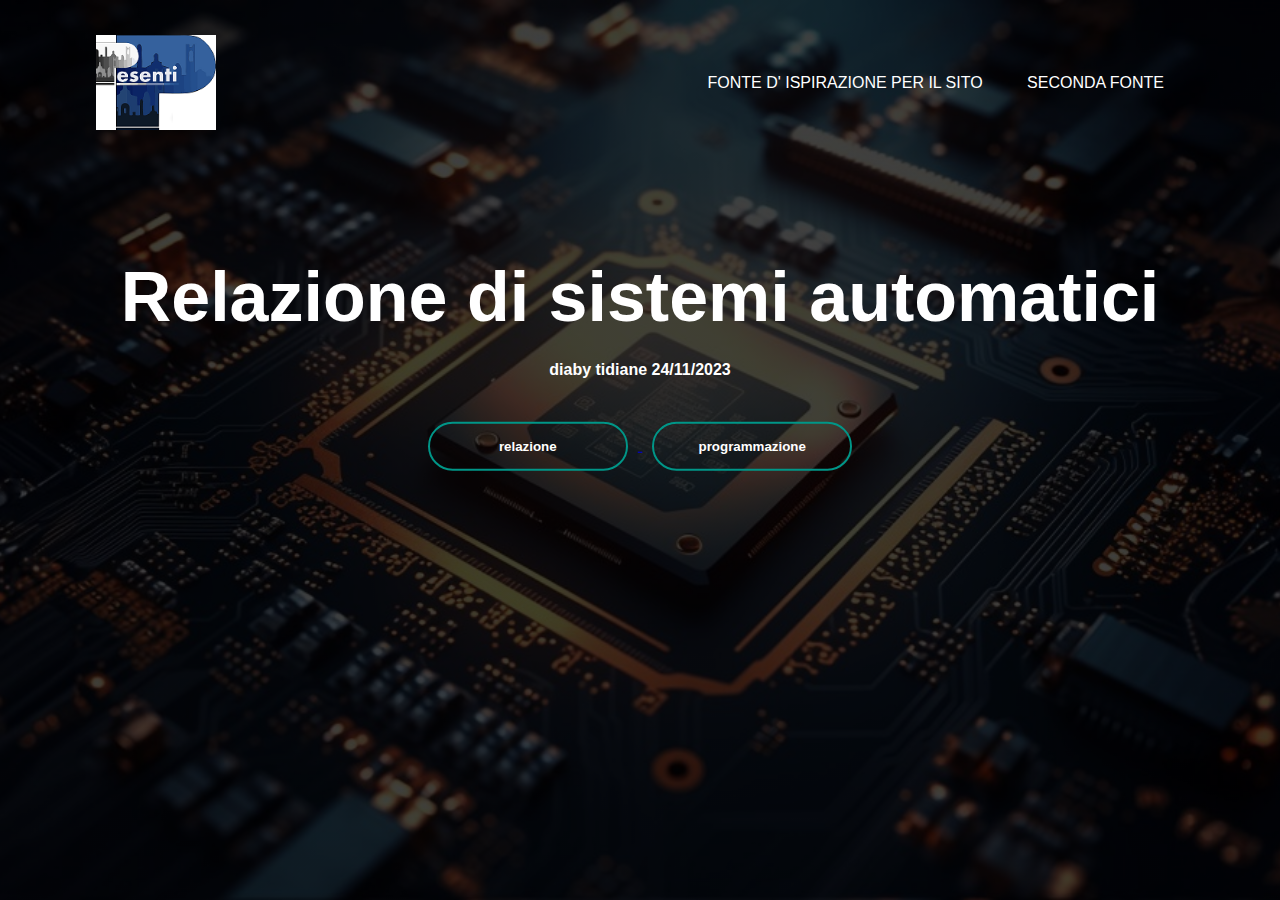
<file: index.html>
<!DOCTYPE html>
<html lang="en">
<head>
    <title>Relazione di laboratorio</title>
    <link rel="stylesheet" href="style.css">
    <meta charset="UTF-8">
    <meta name="viewport" content="width=device-width, initial-scale=1.0">
    <title>Document</title>
</head>
<body>
    <div class="header">
        
        <div class="navbar">
            <img src="cartellone/logo.png" class="logo">
            <ul>
                <li><a href="https://www.youtube.com/watch?v=PgAZ8KzfhO8&list=TLPQMTkxMTIwMjM0AuJapobTeQ&index=9" target="_blank">Fonte d' ispirazione per il sito</a></li>
                <li><a href="https://www.youtube.com/watch?v=HD13eq_Pmp8&t=2815s" target="_blank">Seconda fonte</a></li>
               


            </ul>
            

    </div>
    <div class="content">
        <h1>Relazione di sistemi automatici</h1>
        <p>diaby tidiane 24/11/2023</p>

        <a href="index1.html"
    <div>
    
        <button type="button"><span></span>relazione</button>
    </a>


    <a href="index2.html"
    <div>

        <button type="button"><span></span>programmazione</button>
    </a>
    </div>


    
    
</body>
</html>
</file>
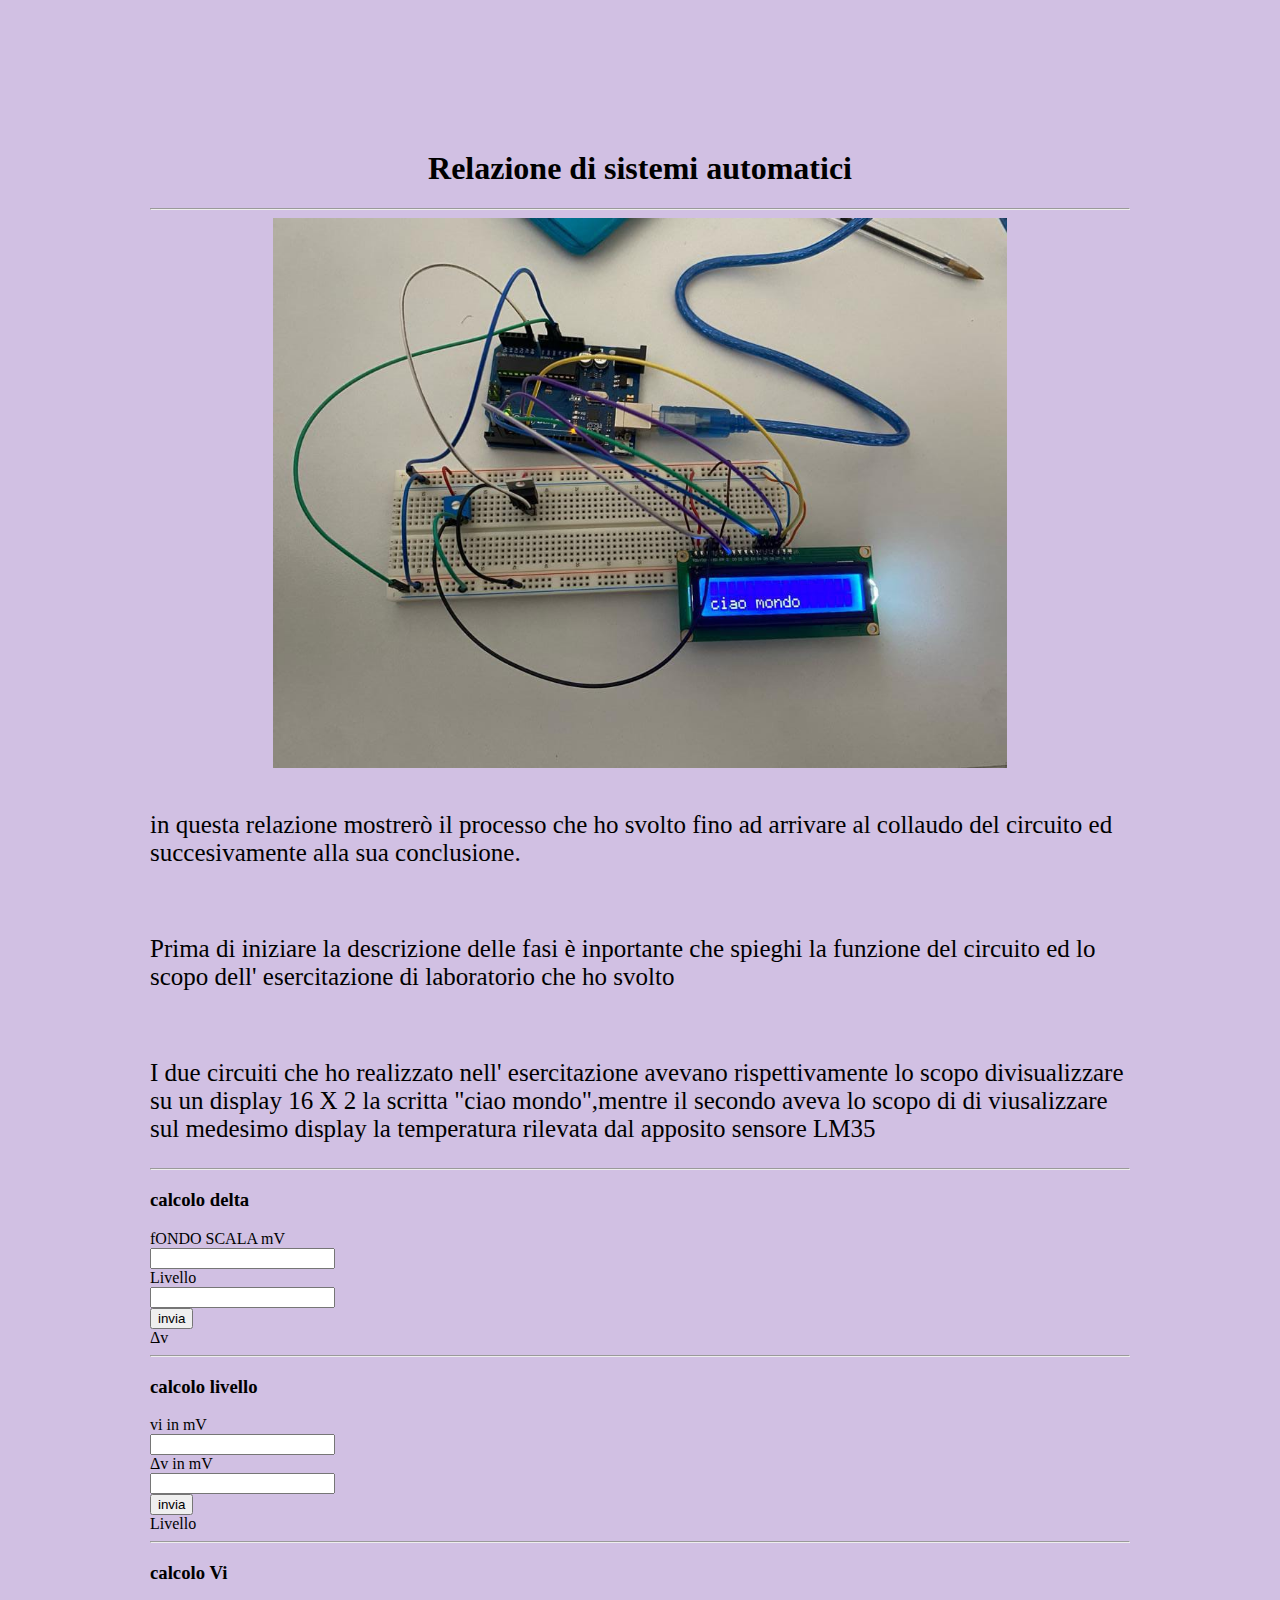
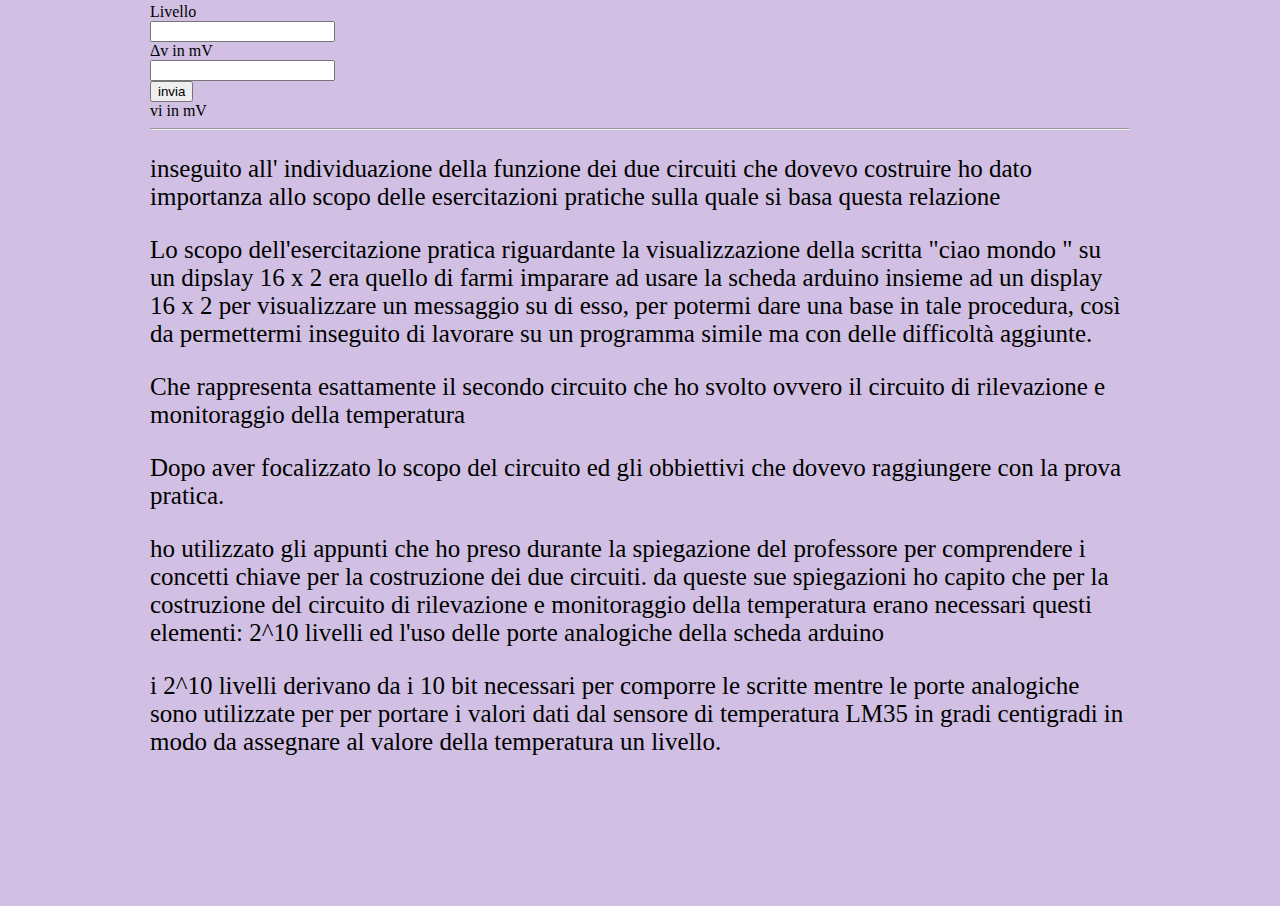
<file: index1.html>
<!DOCTYPE html>
<html lang="en">
<head>
    <center>
    <h1>Relazione di sistemi automatici</h1>
</center>
<hr>


<link rel="stylesheet" href="style1.css">
<style>
    img{
        display: block;
        margin: auto;
    }
</style>


    <meta charset="UTF-8">
    <meta name="viewport" content="width=device-width, initial-scale=1.0">
    <title>Document</title>
 
</head>
<body>
    <div class="header">

    </div>
    <img src="cartellone/sfondo.jpeg" height="550">
    <br>
    <all
    <center>
    <p align="left">in questa relazione mostrerò il processo che ho svolto fino ad arrivare al collaudo del circuito ed succesivamente alla sua conclusione.  </p>

    <br>
    <p align="left">Prima di iniziare la descrizione delle fasi è inportante che spieghi la funzione del circuito ed lo scopo dell' esercitazione di laboratorio che ho svolto</p>
   <br>

    <p align="left">I due circuiti che ho realizzato nell' esercitazione avevano rispettivamente lo scopo divisualizzare su un display 16 X 2 la scritta "ciao mondo",mentre il secondo aveva lo scopo di di viusalizzare sul medesimo display la temperatura rilevata dal apposito sensore LM35 </p>





    </center>
    <hr>
    <h3>calcolo delta</h3>
    <label id="fondoLabel">fONDO SCALA mV</label><br>
    <input type="text" id="fondoLabelBox"><br>
    <label id="livelloLabel">Livello </label><br>
    <input type="text" id="livellolBox"><br>
    <button type="button" id="inviaButton">invia</button><br>
    <label id="deltaLabel">Δv</label><br>
   
    <hr>
   
    <h3> calcolo livello</h3>
    <label id="Vi2Label">vi in mV</label><br>
    <input type="text" id="vi2Box"><br>
    <label id="delta2Label">Δv in mV</label><br>
    <input type="text" id="Δv2Box"><br>
    <button type="button" id="invia2Button">invia</button><br>
    <label id="livello2Label">Livello </label><br>

    <hr>
    <h3> calcolo Vi</h3>
    <label id="livello3Label">Livello </label><br>
    <input type="text" id="livello3lBox"><br>
    <label id="delta3Label">Δv in mV</label><br>
    <input type="text" id="Δv3Box"><br>
    <button type="button" id="invia3Button">invia</button><br>
    <label id="Vi3Label">vi in mV</label><br>
    <hr>
    <p align="left">inseguito all' individuazione della funzione dei due circuiti che dovevo costruire ho dato importanza allo scopo delle esercitazioni pratiche sulla quale si basa questa relazione  <p>
        <p align="left">Lo scopo dell'esercitazione pratica riguardante la visualizzazione della scritta "ciao mondo " su un dipslay 16 x 2 era quello di farmi imparare ad usare la scheda arduino insieme ad un  display 16 x 2 per visualizzare un messaggio su di esso, per potermi dare una base in tale procedura, così da permettermi inseguito di lavorare su un programma simile ma con delle difficoltà aggiunte. <p>  

        <p align="left">Che rappresenta esattamente il secondo circuito che ho svolto ovvero il circuito di rilevazione e monitoraggio della temperatura<p>
            <p align="left">Dopo aver focalizzato lo scopo del circuito ed gli obbiettivi che dovevo raggiungere con la prova pratica.</p>
            <p align="left">ho utilizzato gli appunti che ho preso durante la spiegazione del professore per comprendere  i concetti chiave per la costruzione dei due circuiti.  da queste sue  spiegazioni ho capito che  per la costruzione del circuito di rilevazione e monitoraggio della temperatura erano necessari questi elementi: 2^10 livelli ed l'uso delle porte analogiche della scheda arduino</p>

            <p align="left">i 2^10 livelli derivano da i 10 bit necessari per  comporre le scritte
 mentre le porte analogiche sono utilizzate per per portare i valori dati dal sensore di temperatura LM35 in gradi centigradi in  modo da assegnare al valore della temperatura un livello.</p>
            <p align="left"></p>

    <script src="index.js"></script>
        
    </script>
</body>
</html>
</file>
<file: style.css>
*{
    margin: 0;
    padding: 0;
    font-family: sans-serif;
}
.header{
    width: 100%;
    height: 100vh;
    background-image:linear-gradient(rgba(0,0,0,0.75),rgba(0,0,0,0.75)),url(cartellone/fotoHardware3.jpeg);
    background-size: cover;
    background-position: center;
   
}
.navbar{
   width: 85%; 
   margin: auto;
   padding: 35px 0;
   display: flex;
   align-items: center; 
   justify-content: space-between;

}

.logo{
    background: url(cartellone/logo.png) ;
    width: 120px;
    cursor: pointer;
    background: #fff;
}
.navbar ul li{
    list-style: none;
    display: inline-block;
    margin: 0 20px;
    position: relative;

}
.navbar ul li a{
    text-decoration: none;
    color: #fff;
    text-transform: uppercase;
} 
.navbar ul li::after{
    content: '';
    height: 3px;
    width: 0;
    background: #009688;
    position: absolute;
    left: 0;
    bottom: -10px;
    transition: 0.48s;
}
.navbar ul li:hover::after{
    width: 100%;
}
.content{
    width:100% ;
    top: 50%;
    transform: translateY(+5%);
    text-align: center;
    color: #fff;

}
.content h1{
    font-size:70px ;
    margin-top: 80px;
}
.content p{
    margin: 20px auto;
    font-weight: 700;
    line-height: 25px;
}
 button{
    width: 200px;
    padding: 15px 0;
    text-align: center;
    margin: 20px 10px;
    border-radius: 25px;
    font-weight: bold;
    border: 2px solid #009688;
    background:transparent;
    color: #fff;
    cursor: pointer;
    position: relative;
    overflow: hidden;

}
 span{
    background:#009688 ;
    height: 100%;
    width: 0;
    border-radius: 25px;
    position: absolute;
    left: 0;
    bottom: 0;
    z-index: -1;
    transition: 0.65s;
}
    button:hover span{
        width: 100%;


    }
    button:hover span{
        border: none;
    }
</file>
<file: style1.css>
body{
    background-color: rgb(209, 192, 227);
    margin: 150px;
    padding: 0;
}


p{
    font-size: 25px;
}
</file>
